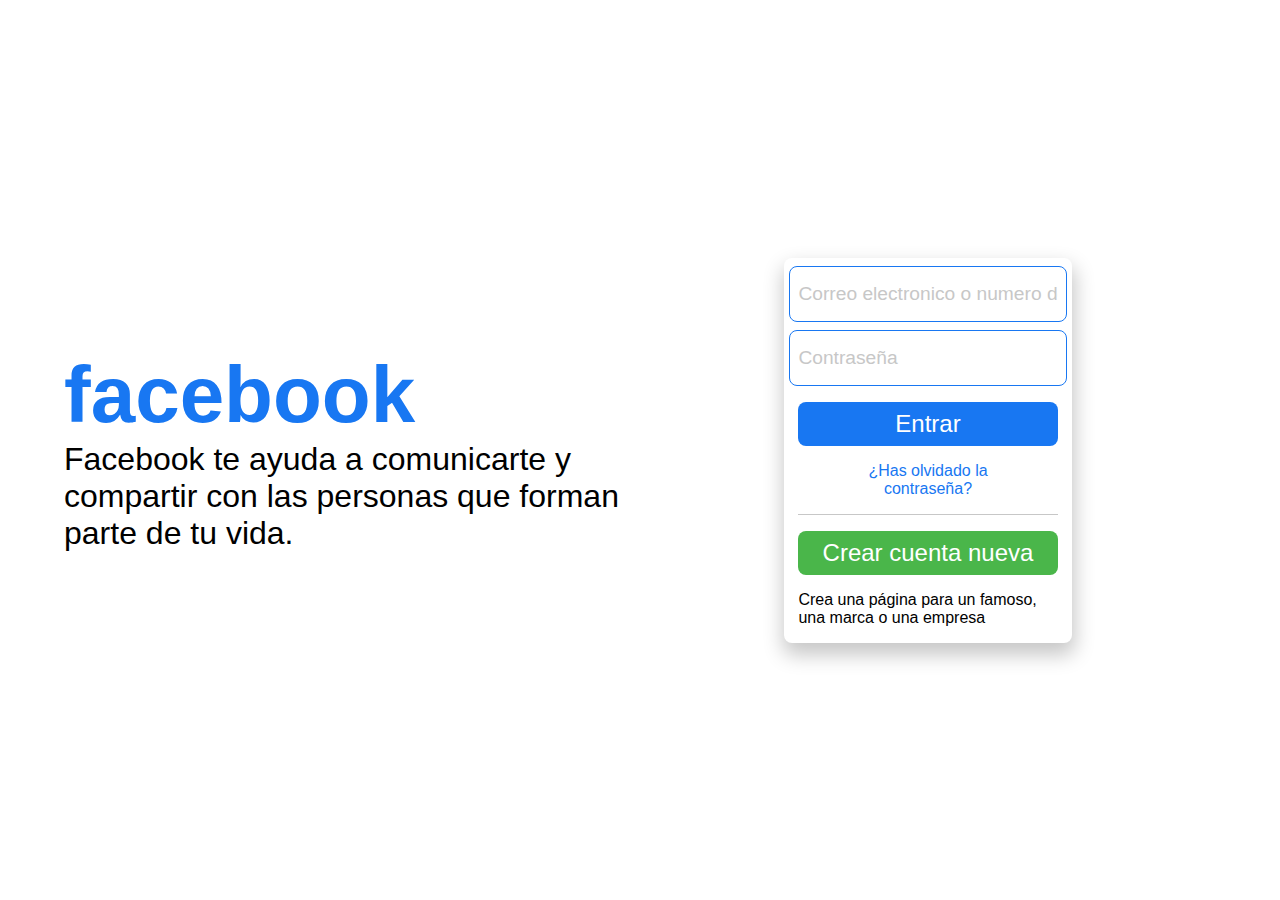
<file: index.html>
<!DOCTYPE html>
<html lang="en">
<head>
    <meta charset="UTF-8">
    <meta http-equiv="X-UA-Compatible" content="IE=edge">
    <meta name="viewport" content="width=device-width, initial-scale=1.0">
    <title>Guzman | FaceDeveloper</title>
    <link rel="stylesheet" href="https://use.fontawesome.com/releases/v5.8.1/css/all.css" integrity="sha384-50oBUHEmvpQ+1lW4y57PTFmhCaXp0ML5d60M1M7uH2+nqUivzIebhndOJK28anvf" crossorigin="anonymous">
    <link rel="stylesheet" href="login.css">
</head>
<body>
    <!-- ICONS -->
    <!-- <i class="fas fa-search"></i> -->
    <!-- <i class="fab fa-facebook-messenger"></i> -->
    <!-- <i class="fas fa-home"></i> -->
    <!-- <i class="fas fa-user-friends"></i> -->
    <!-- <i class="far fa-play-circle"></i> -->
    <!-- <i class="far fa-bell"></i> -->
    <!-- <i class="fas fa-bars"></i> -->
    <!-- <i class="fas fa-video"></i> -->
    <!-- <i class="far fa-images"></i> -->
    <!-- <i class="fas fa-map-marker-alt"></i> -->
    <!-- <i class="far fa-thumbs-up"></i> -->
    <!-- <i class="far fa-comment-alt"></i> -->
    <!-- <i class="fas fa-share"></i> -->
    <main class="main-login">
        <section class="section-login">
            <div class="login-container">
                <div class="img-login"><img src="img/Icon-Facebook.jpg" alt=""></div>
                <div class="login-contact">
                    <input placeholder="Teléfono o correo electronico" type="text">
                    <input placeholder="Contraseña" type="password">
                    <a href="cuerpo/cuerpo.html"><button>Iniciar Sesión</button></a>
                    <a href="#">¿Olvidaste tu <br> contraseña?</a>
                </div>
                <div class="creation-acount">
                    <div class="divicion">
                        <p>--------------- o --------------</p>
                    </div>
                    <div class="crear-button-box">
                        <a href="cuerpo/cuerpo.html"><button>Crear cuenta de Facebook</button></a>
                    </div>
                </div>
            </div>
        </section>
        <section class="section-desktop">
            <div class="login-desktop-container">
                <div class="title-container">
                    <p class="title">facebook</p>
                    <p class="description">Facebook te ayuda a comunicarte y compartir con las personas que forman parte de tu vida.</p>
                </div>
                <div class="init-sesion">
                    <input placeholder="Correo electronico o numero de telefono" type="text" class="input-dekstop">
                    <input placeholder="Contraseña" type="password" class="input-dekstop">
                    <a href="cuerpo/cuerpo.html"><button class="button-desktop-entrar">Entrar</button></a>
                    <div class="contra-box">
                        <a class="contra" href="#"><p>¿Has olvidado la contraseña?</p></a>
                    </div>
                    <div class="divicion"></div>
                    <a href="cuerpo/cuerpo.html"><button class="button-desktop-acount">Crear cuenta nueva</button></a>
                    <div class="sub">
                        <p><a class="sub-link" href="">Crea una página</a>  para un famoso, una marca o una empresa</p>
                    </div>
                </div>
            </div>
        </section>
    </main>
</body>
</html>
</file>
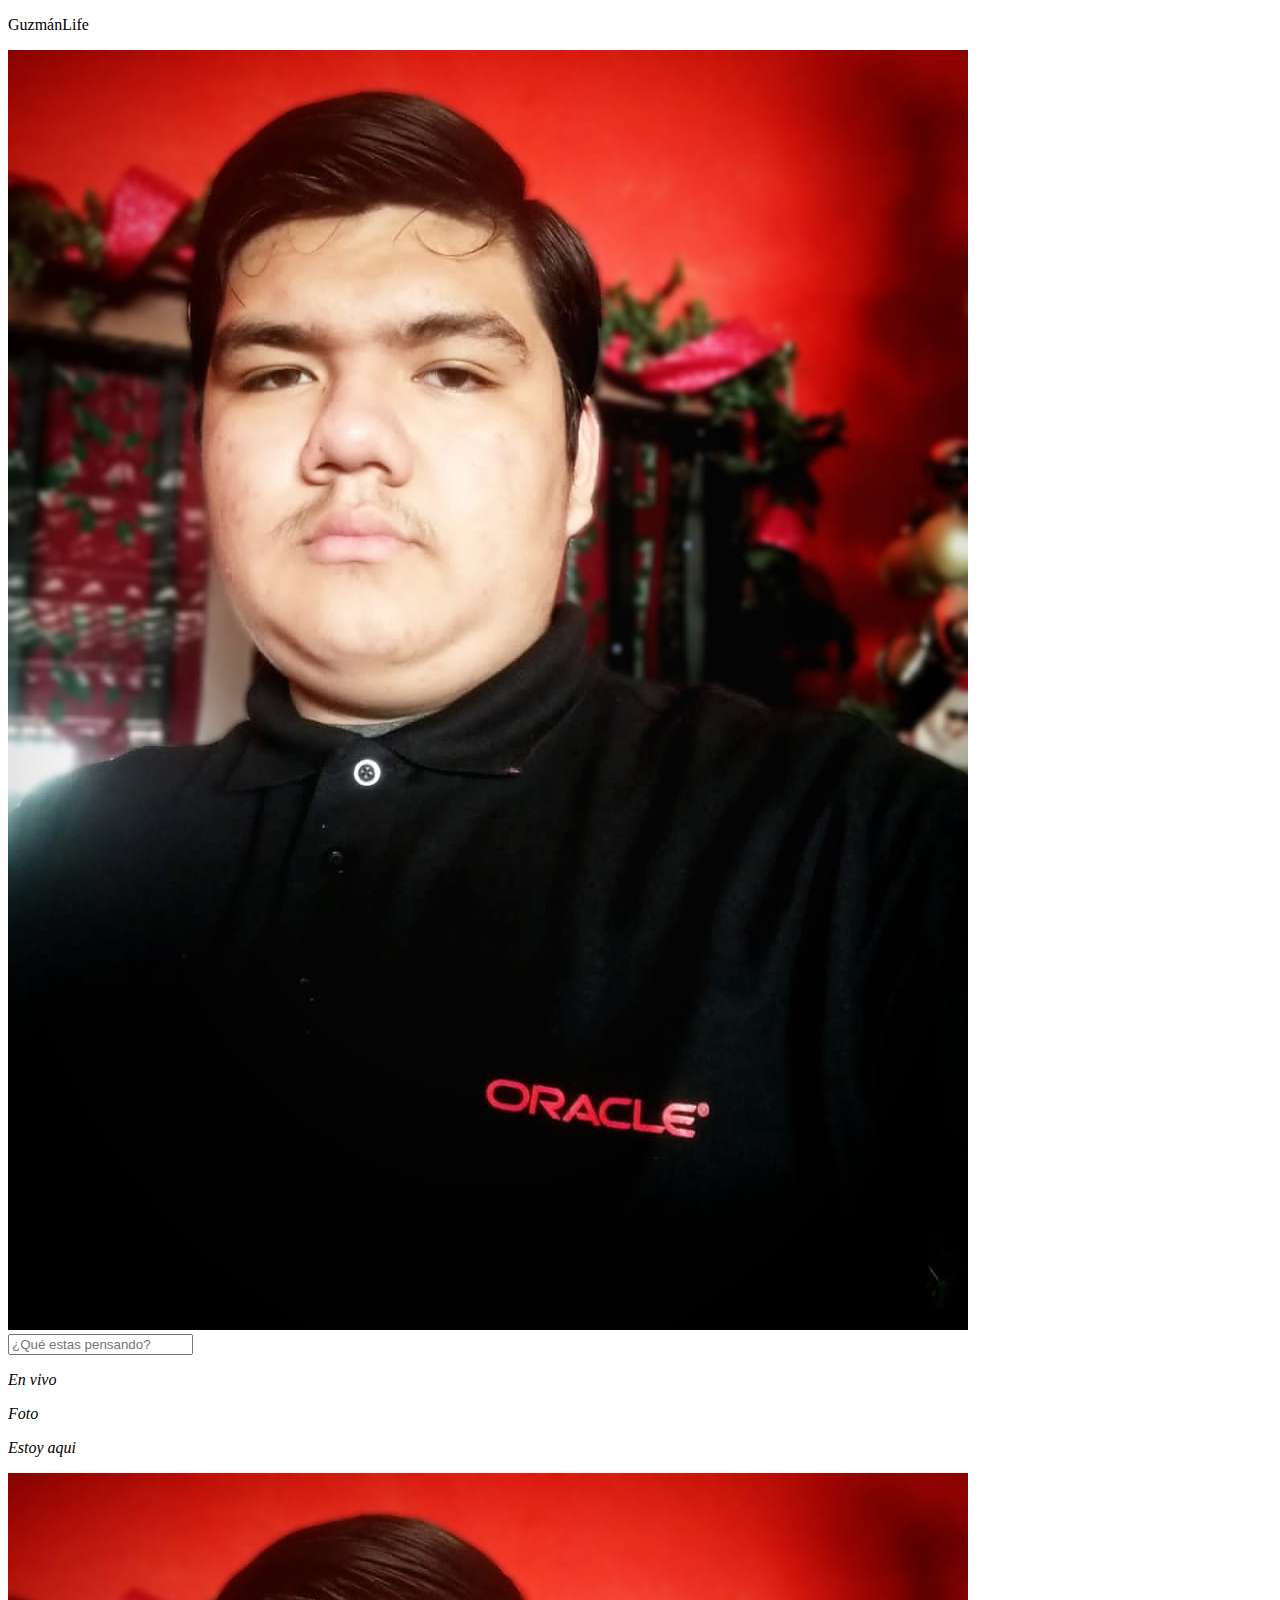
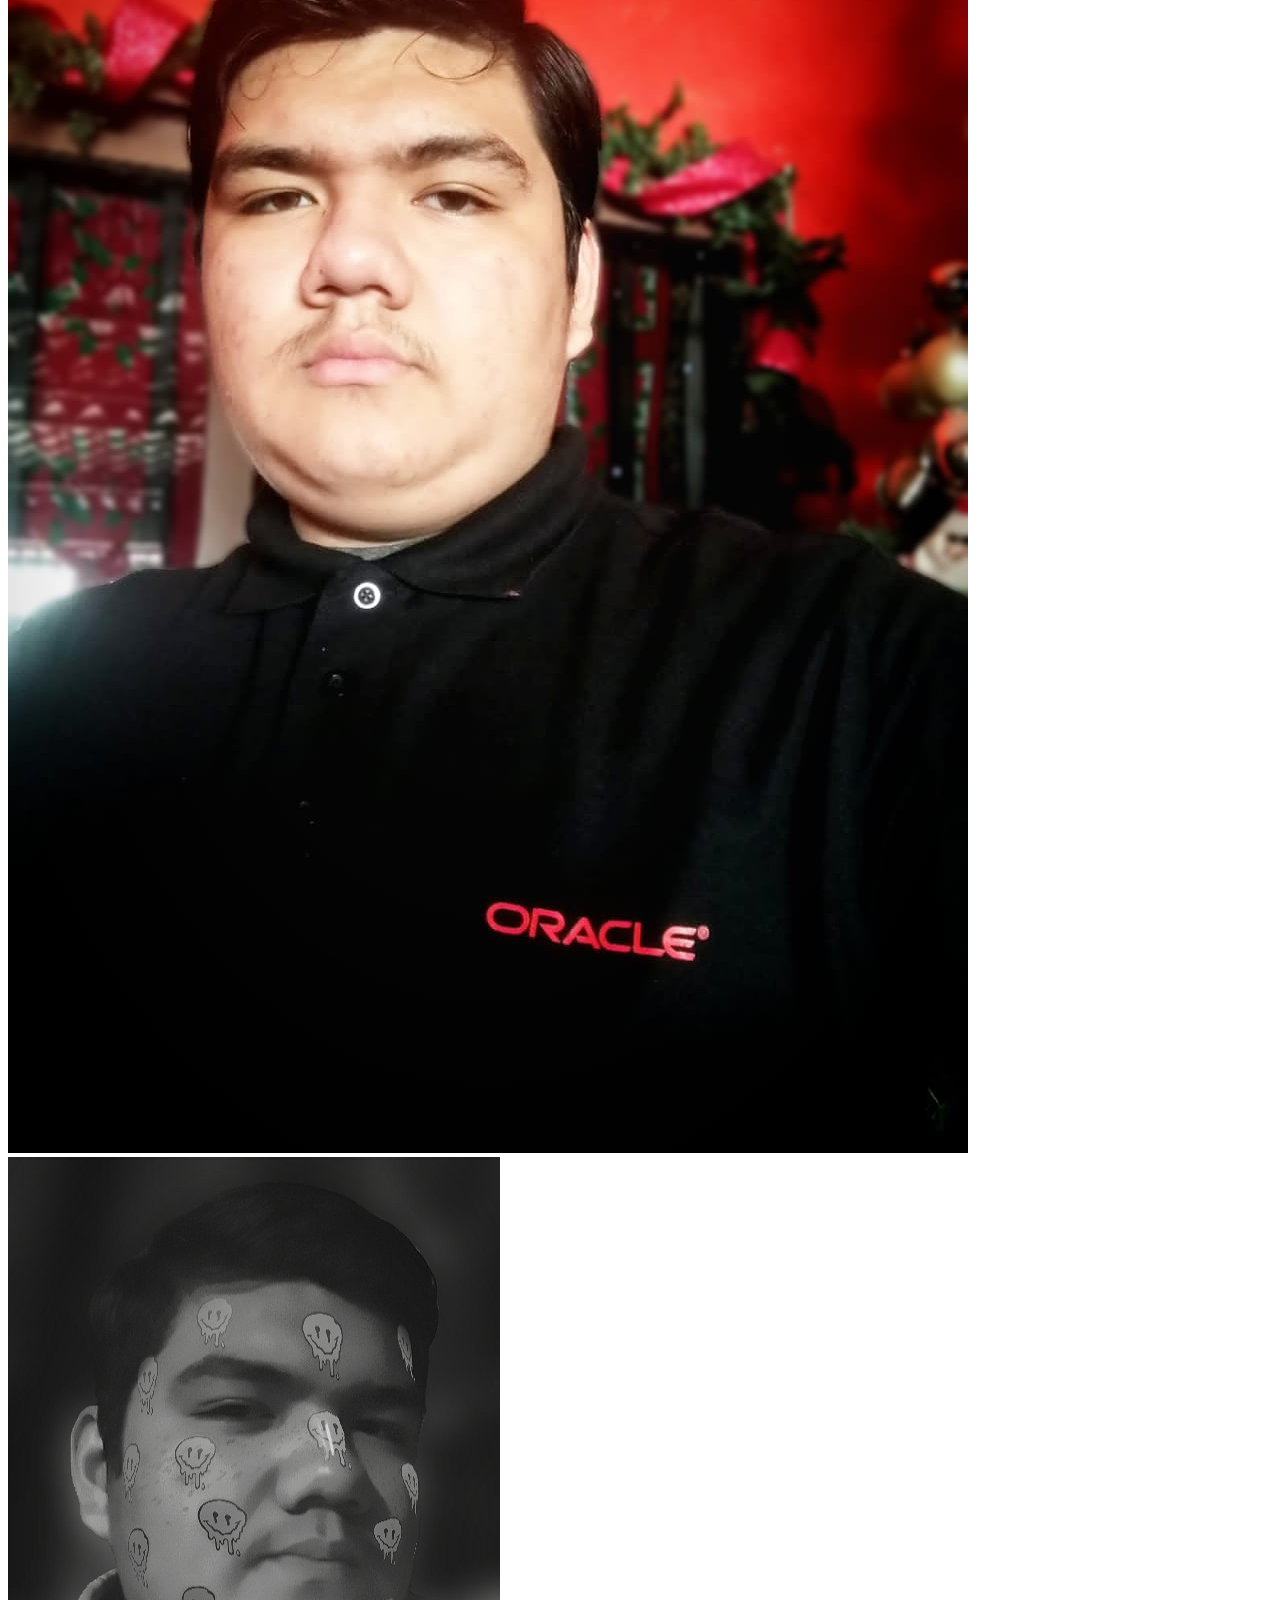
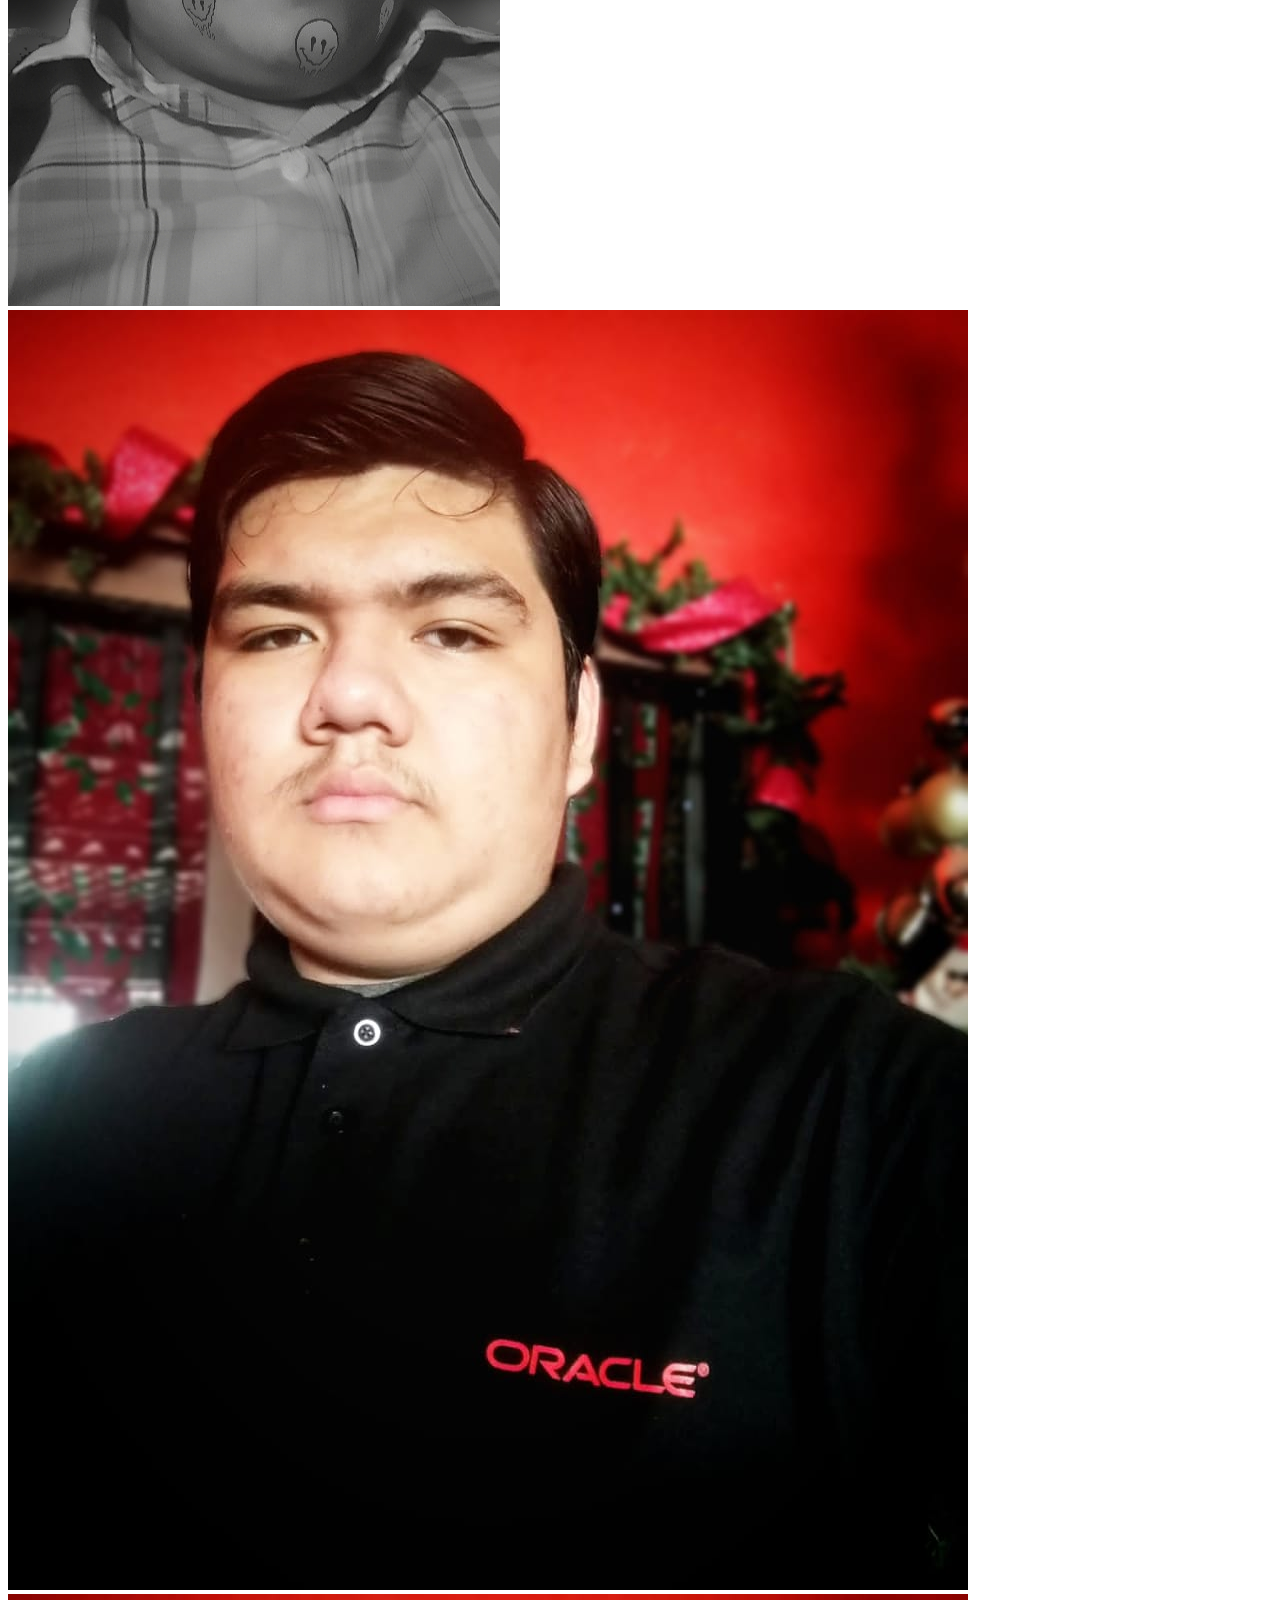
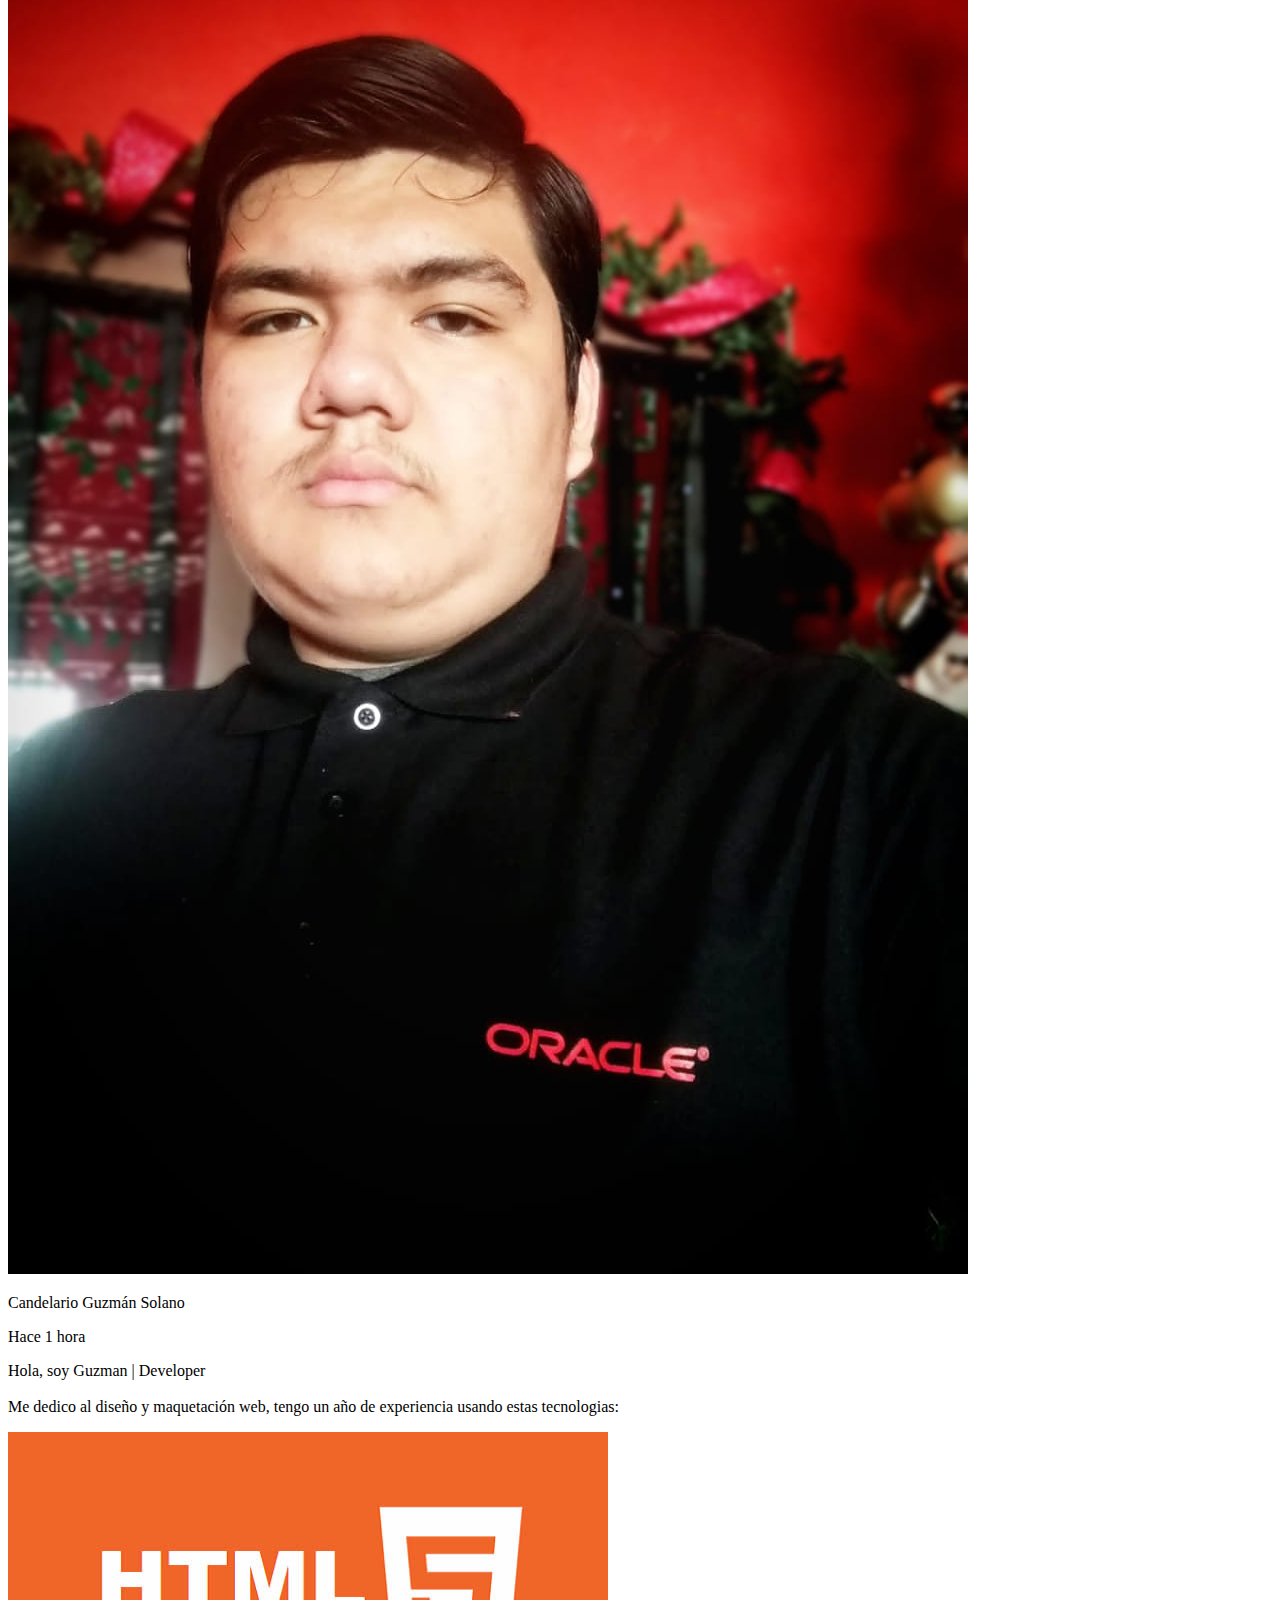
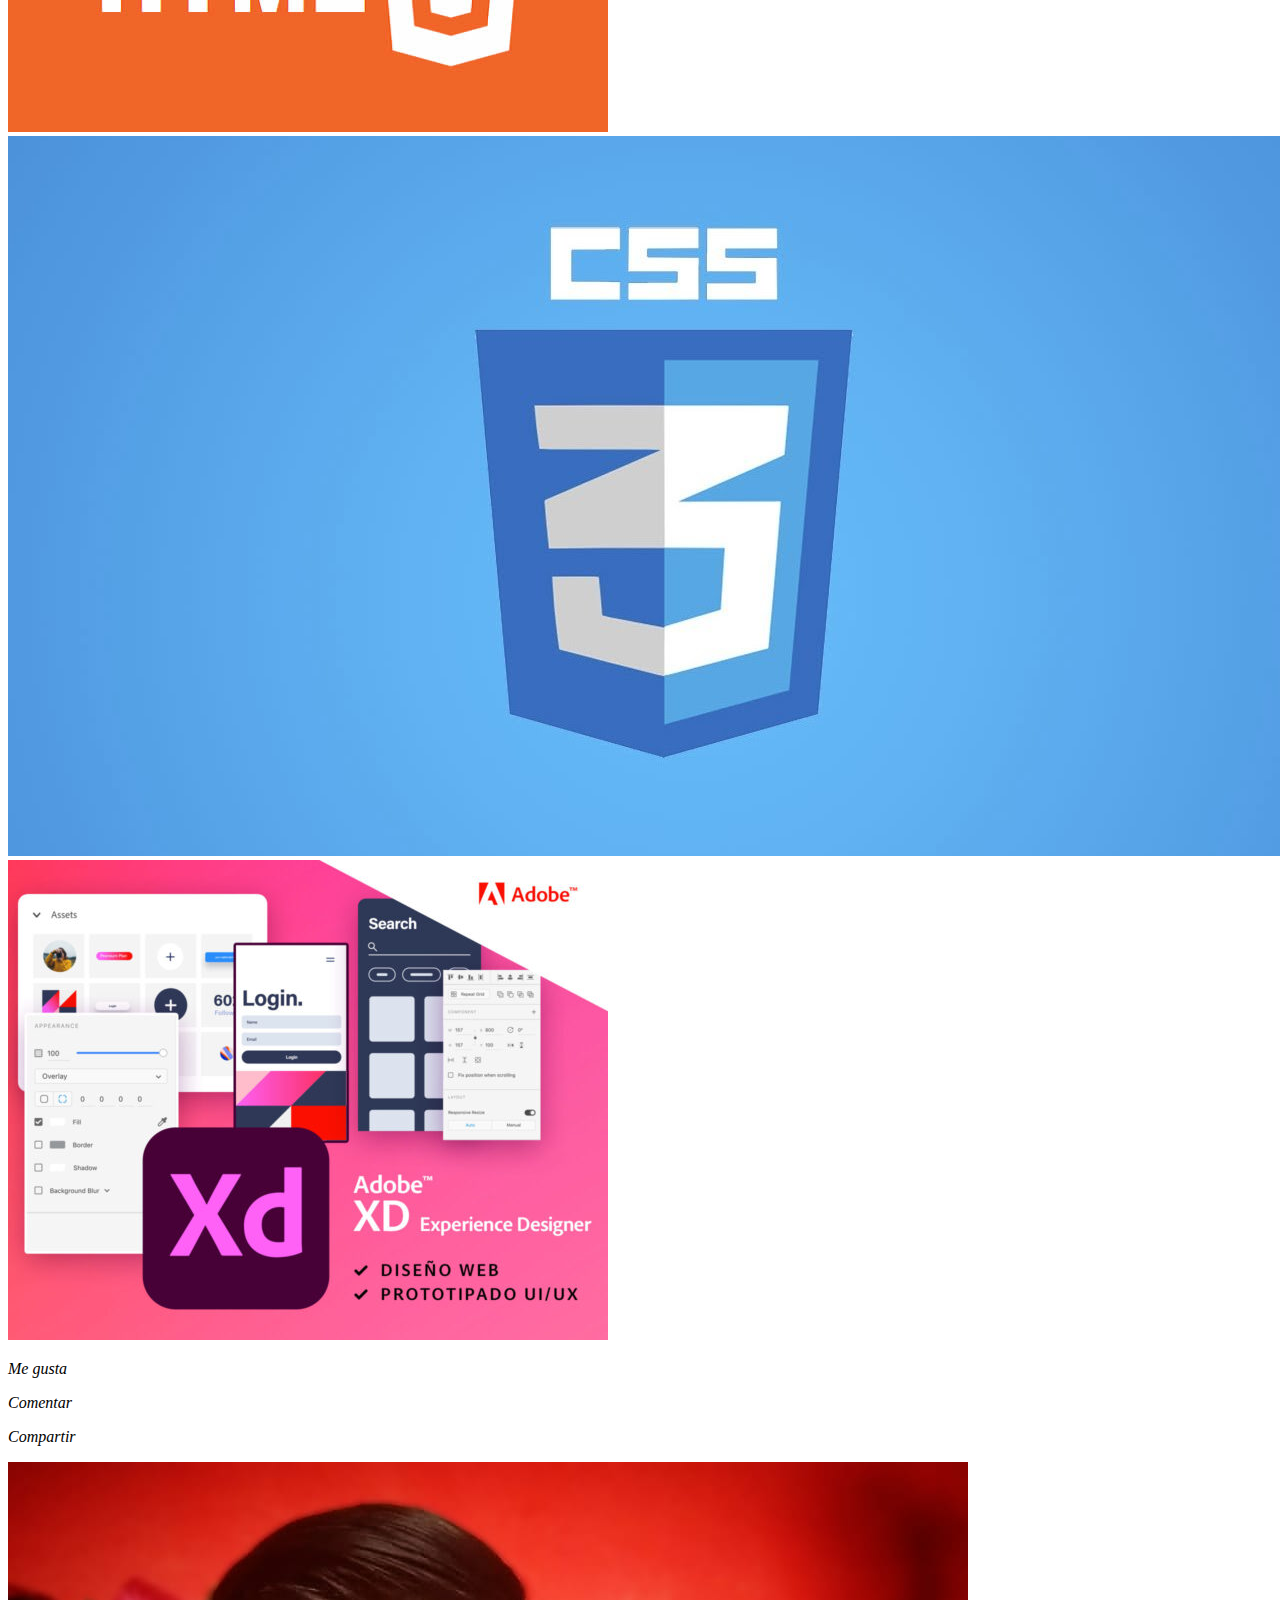
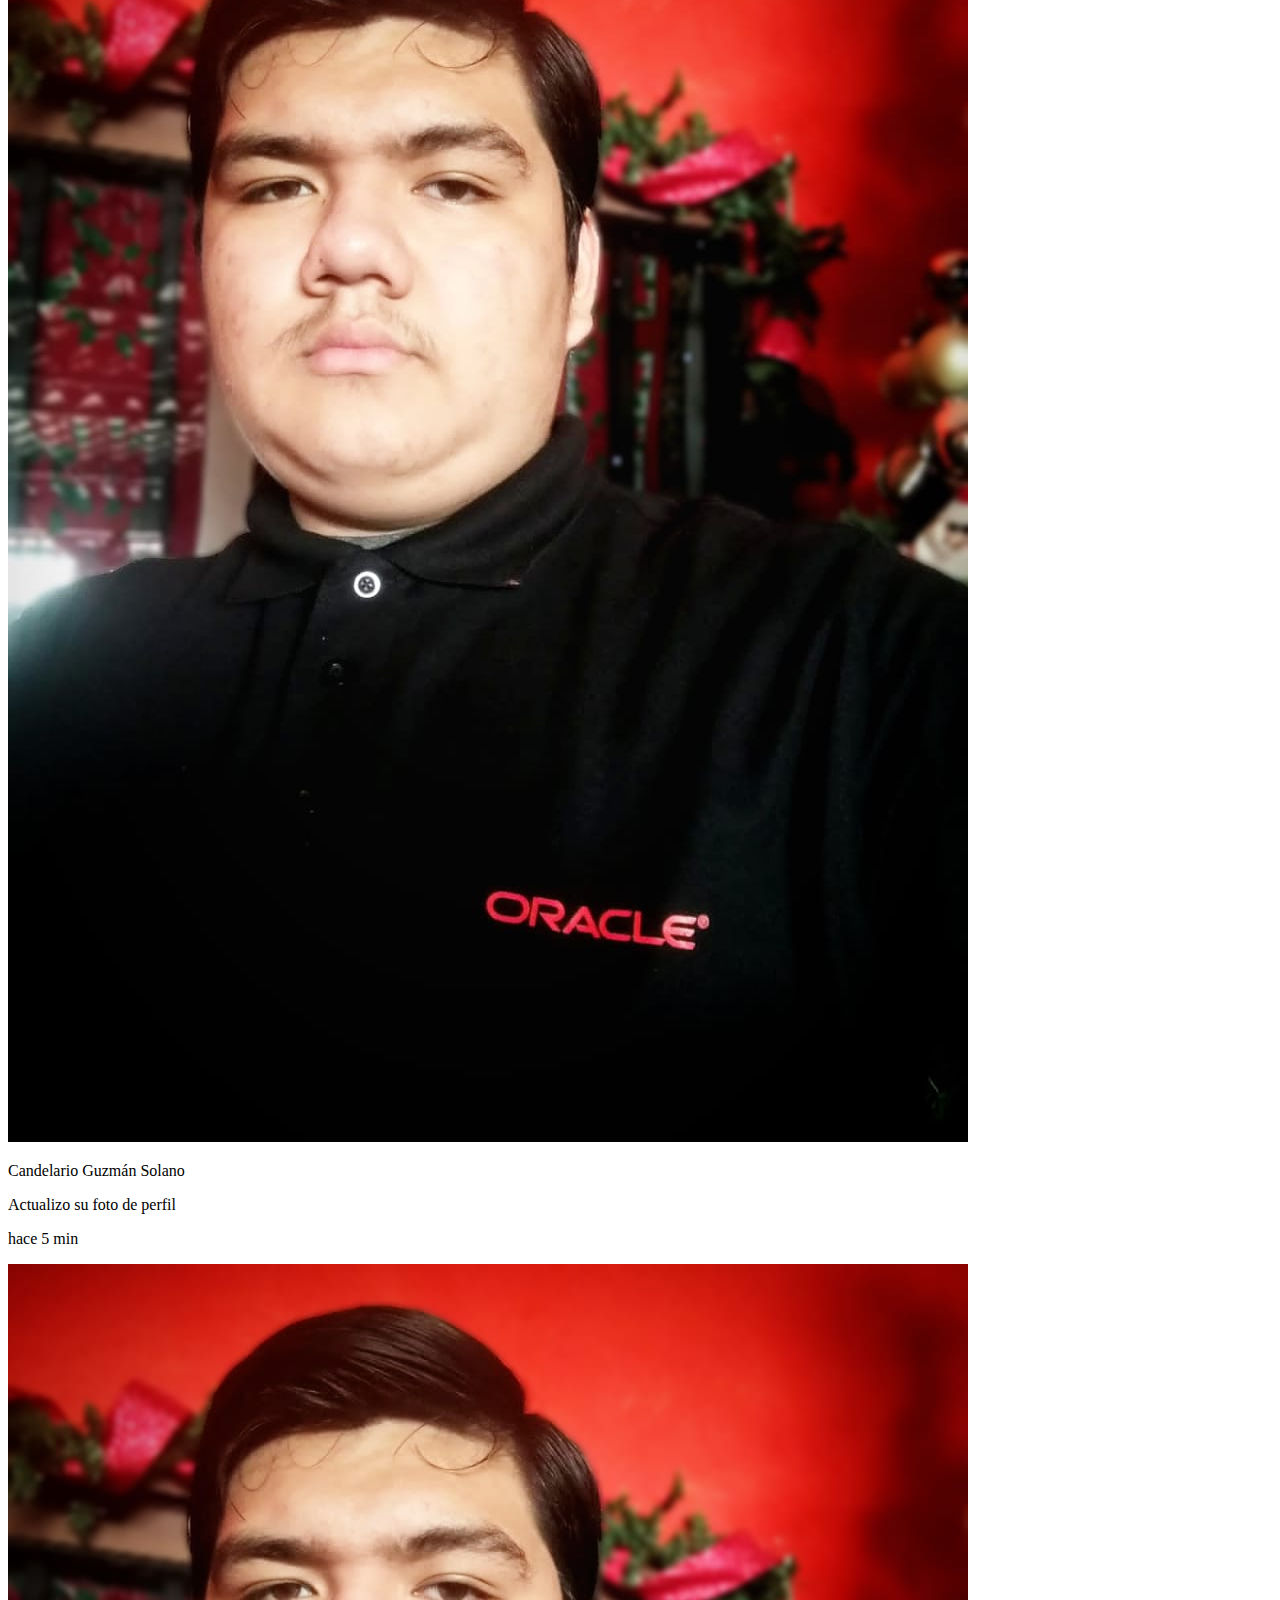
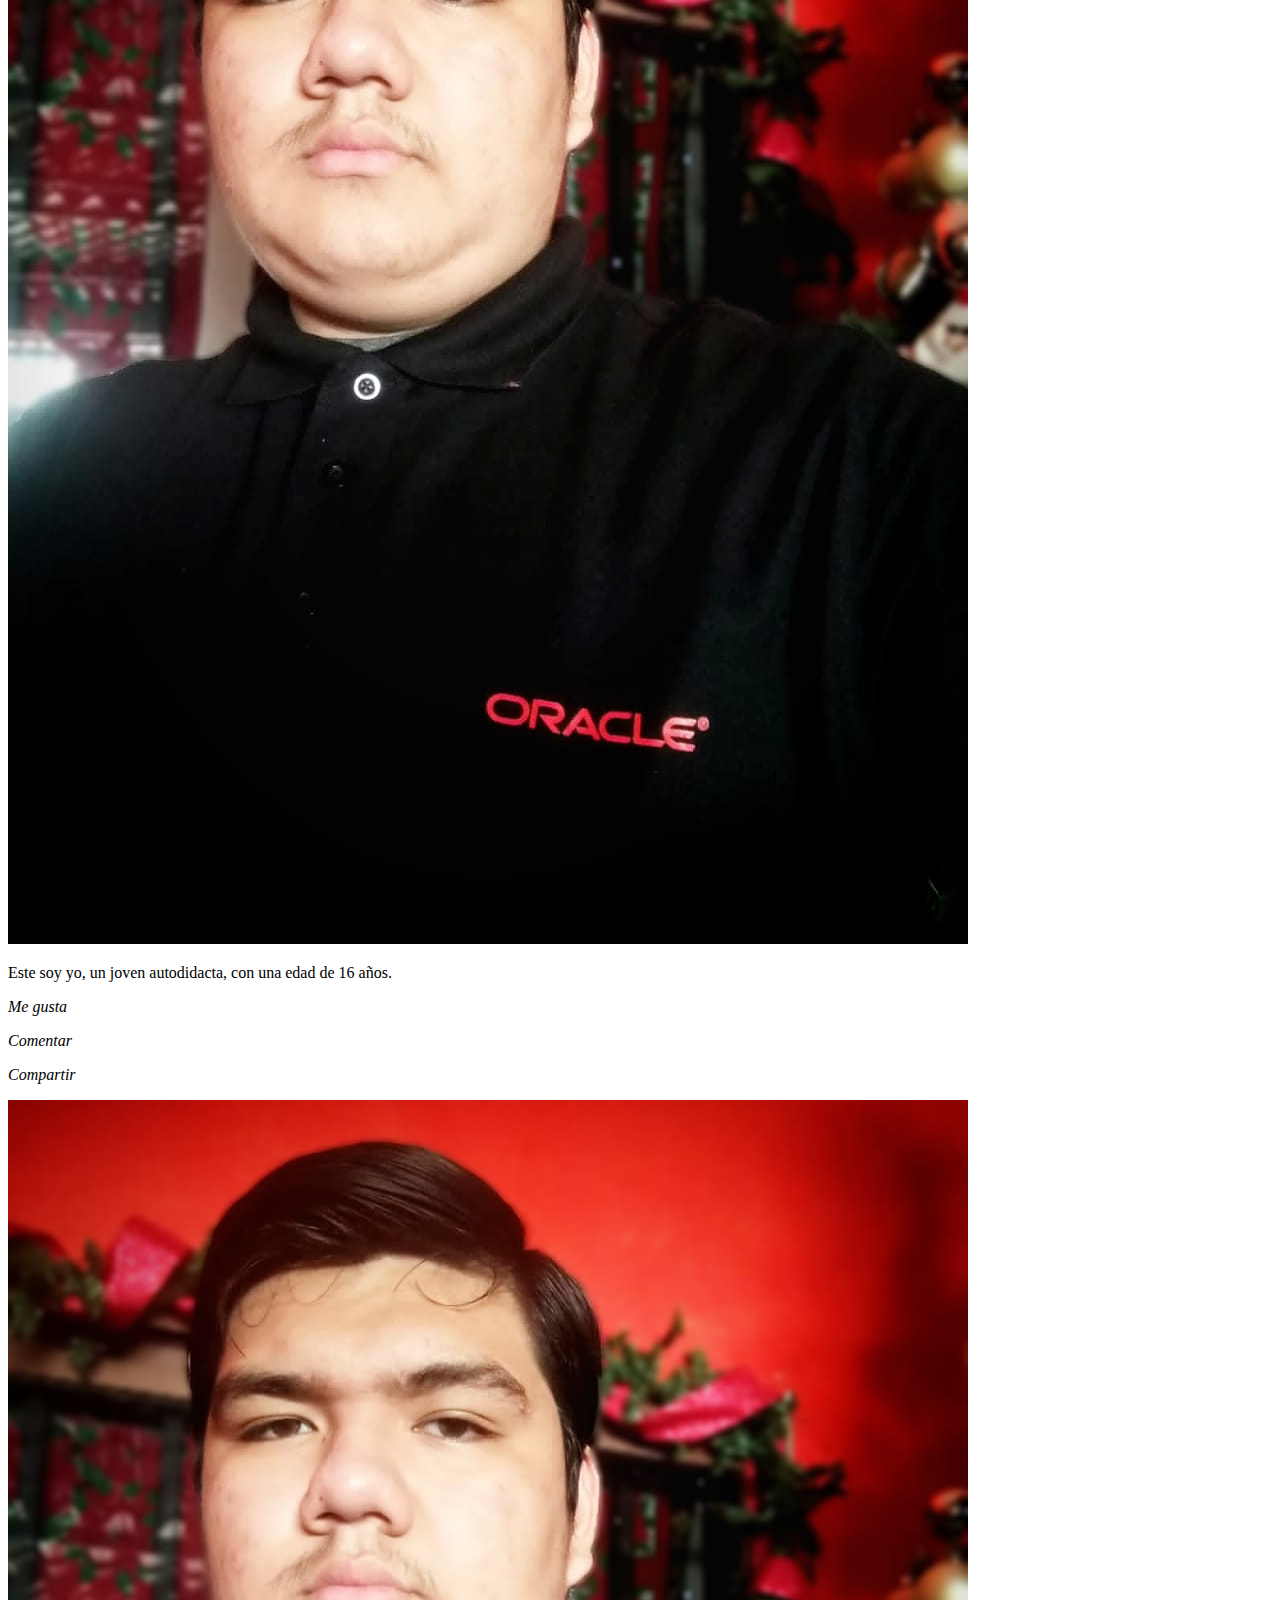
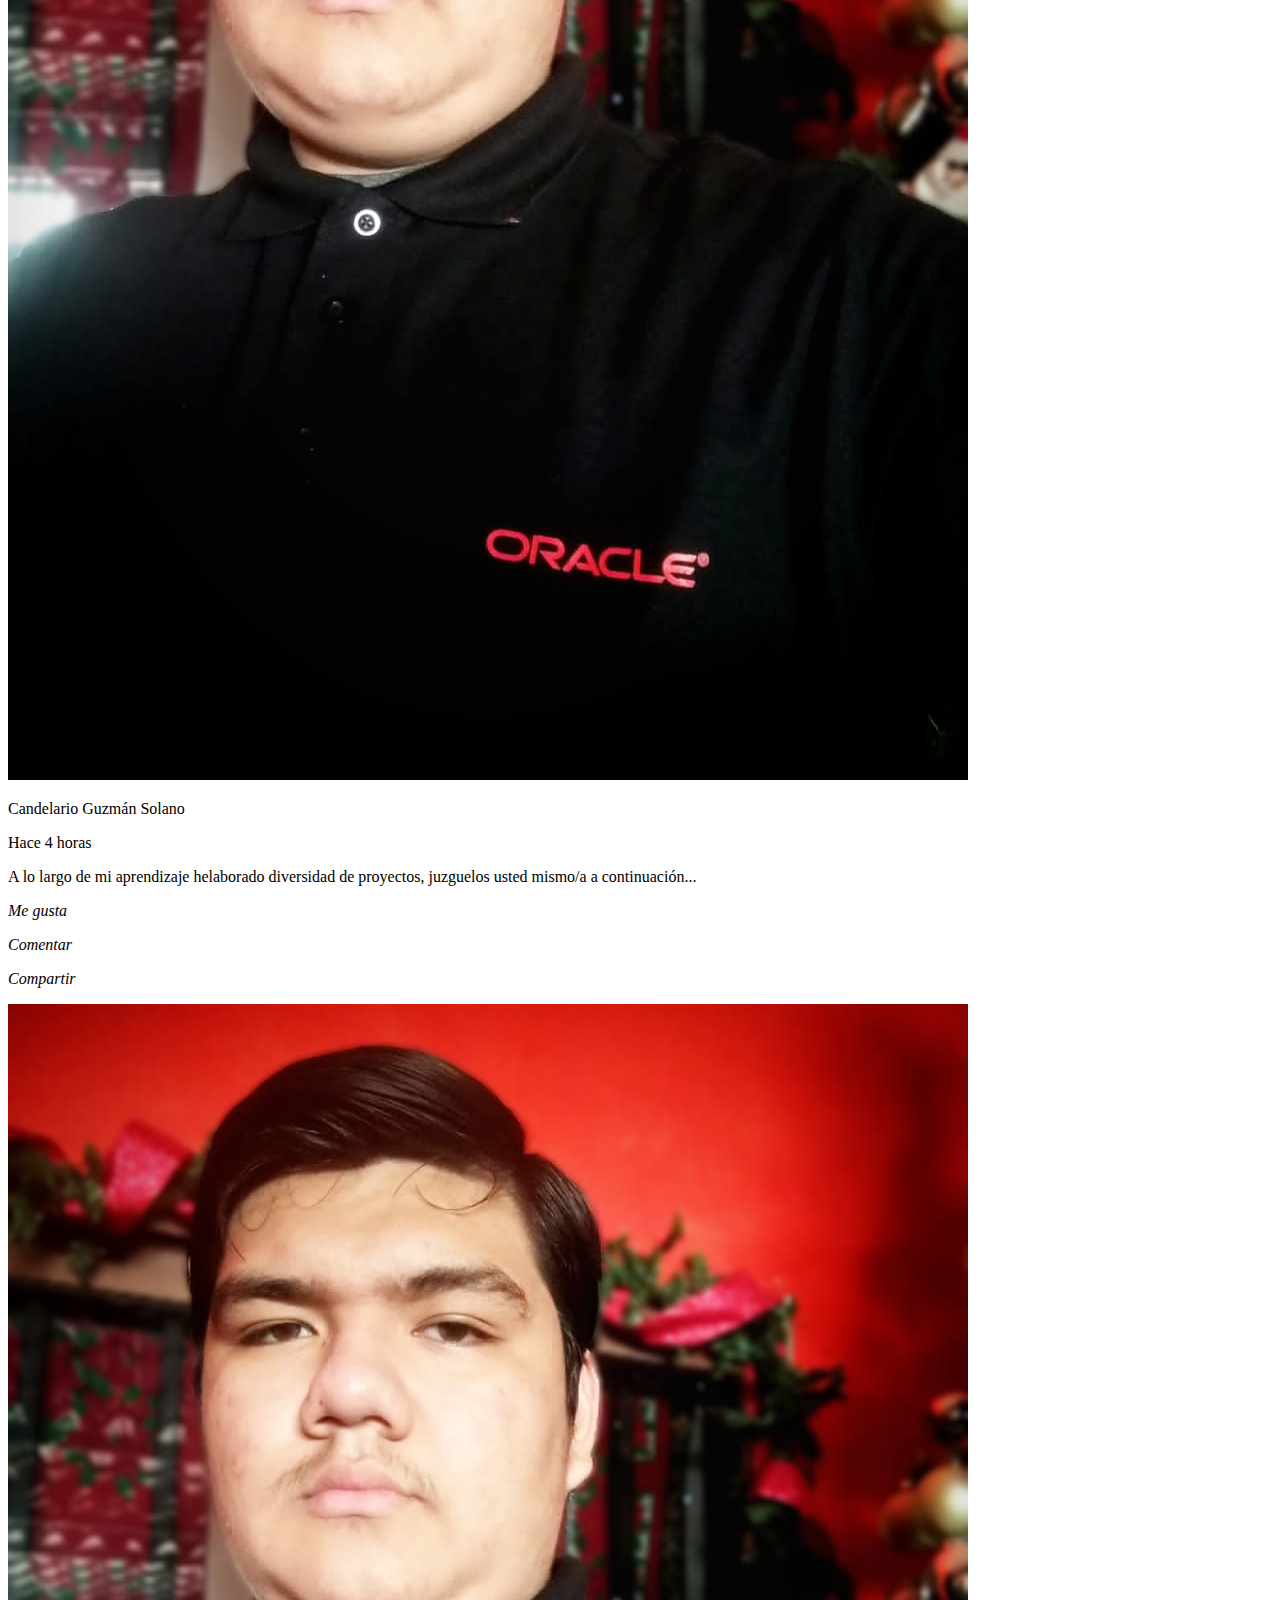
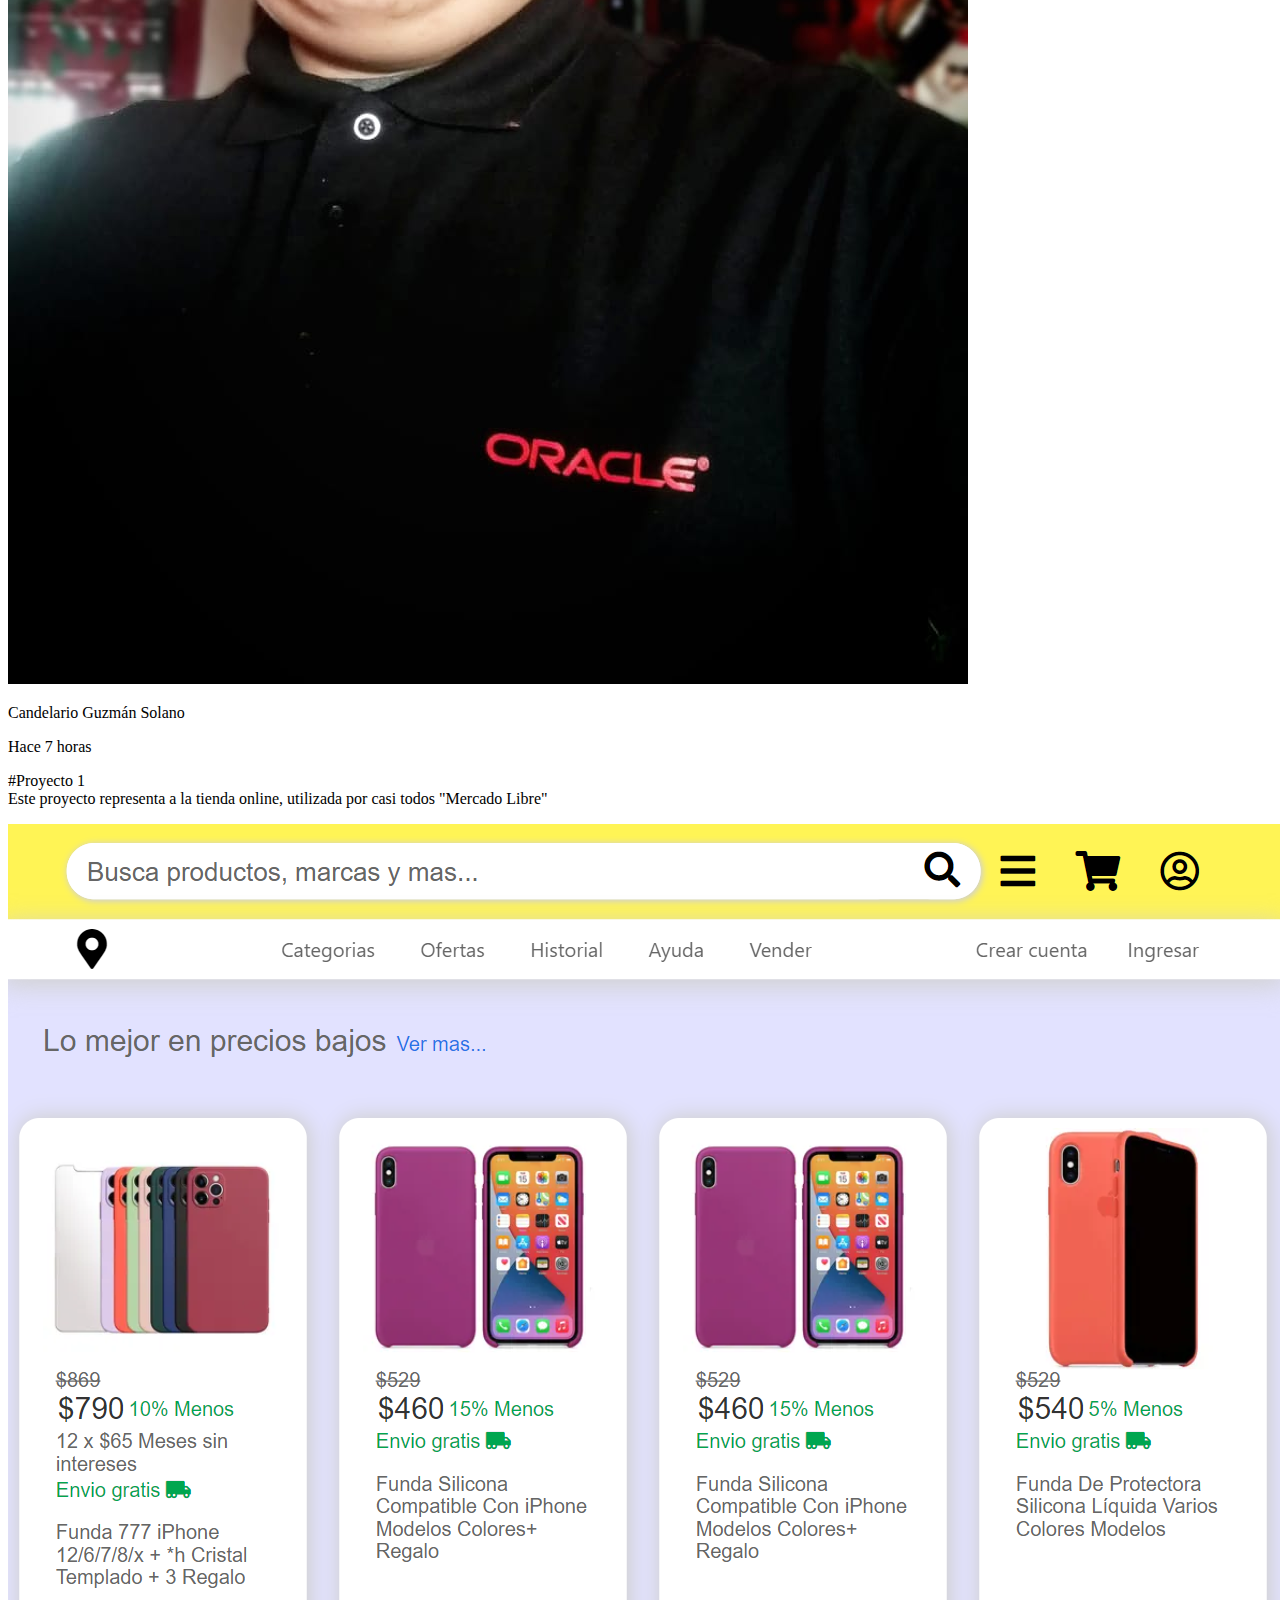
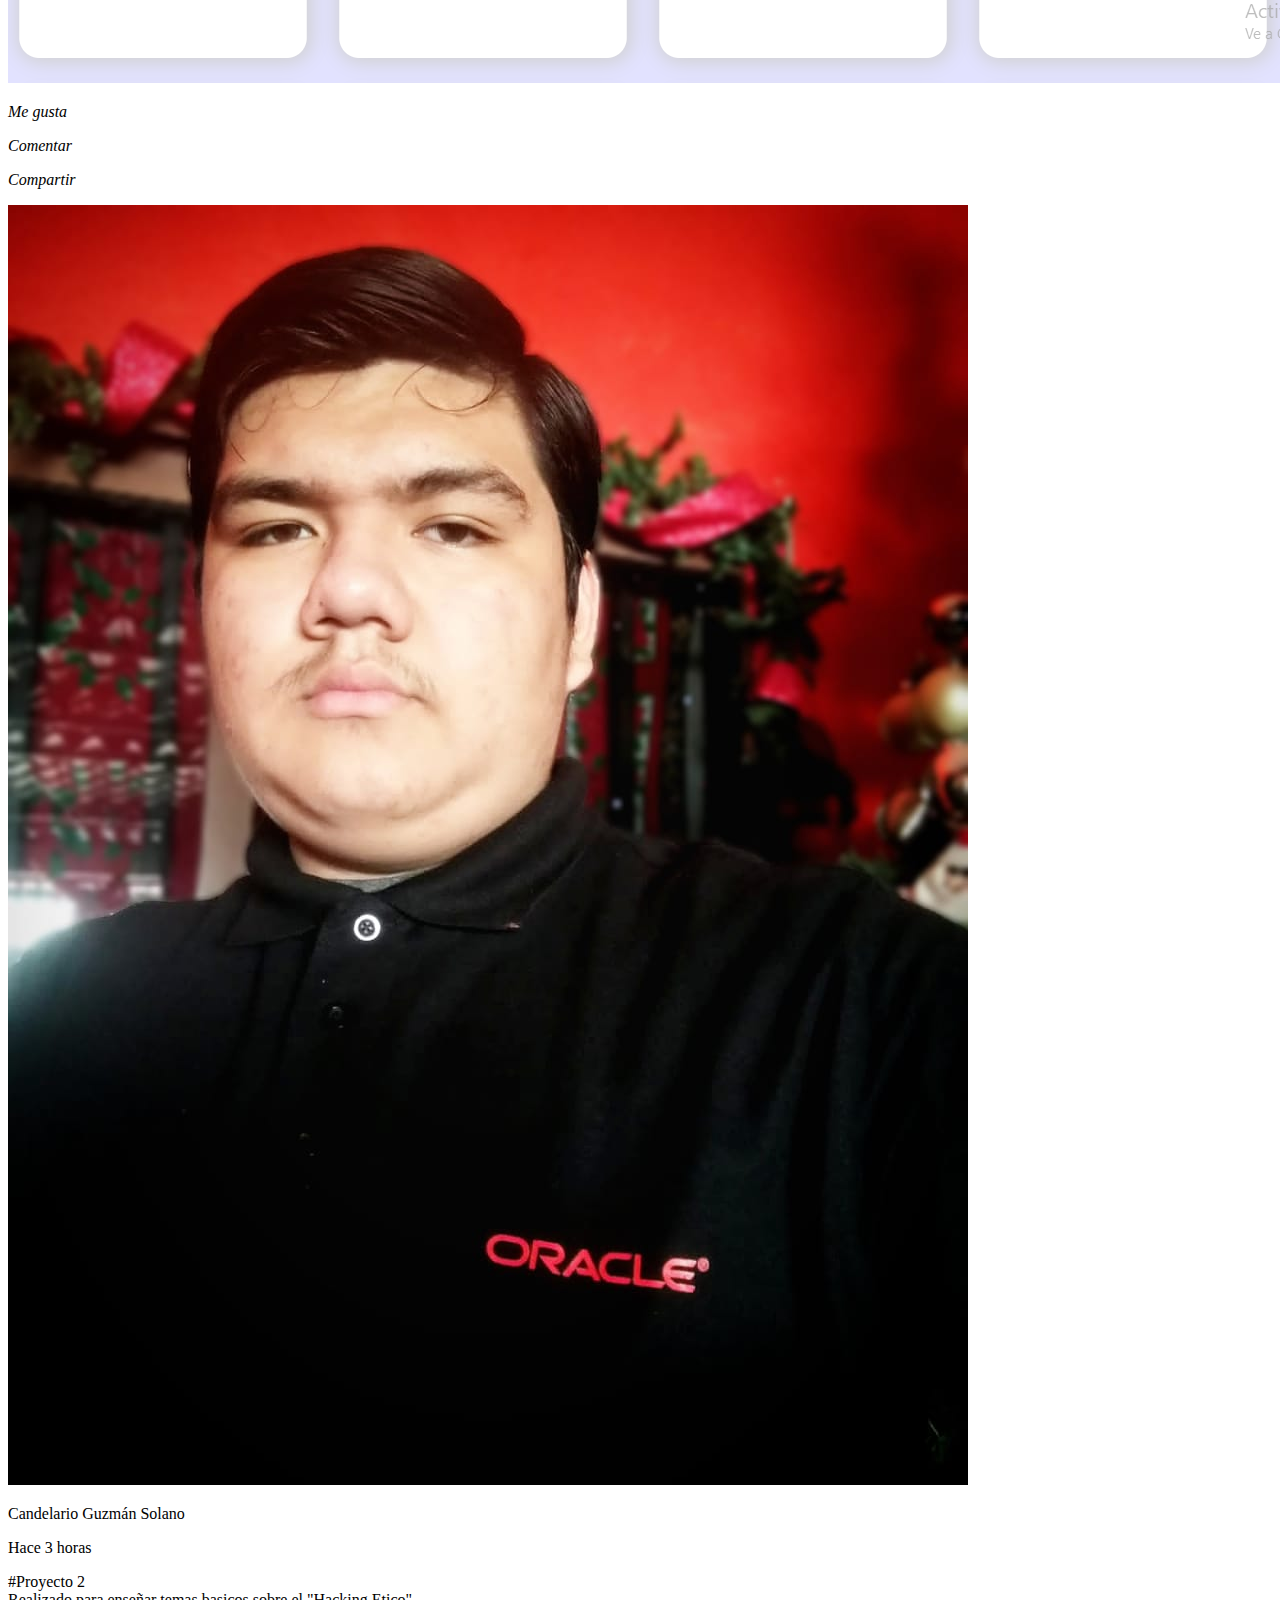
<file: cuerpo/cuerpo.html>
<!DOCTYPE html>
<html lang="es">
<head>
    <meta charset="UTF-8">
    <meta http-equiv="X-UA-Compatible" content="IE=edge">
    <meta name="viewport" content="width=device-width, initial-scale=1.0">
    <title>Guzman | FacebookDeveloper</title>
    <link rel="stylesheet" href="https://use.fontawesome.com/releases/v5.8.1/css/all.css" integrity="sha384-50oBUHEmvpQ+1lW4y57PTFmhCaXp0ML5d60M1M7uH2+nqUivzIebhndOJK28anvf" crossorigin="anonymous">
    <link rel="stylesheet" href="cuerpo.css">
</head>
<body>
        <!-- ICONS -->
    <!-- <i class="fas fa-search"></i> -->
    <!-- <i class="fab fa-facebook-messenger"></i> -->
    <!-- <i class="fas fa-home"></i> -->
    <!-- <i class="fas fa-user-friends"></i> -->
    <!-- <i class="far fa-play-circle"></i> -->
    <!-- <i class="far fa-bell"></i> -->
    <!-- <i class="fas fa-bars"></i> -->
    <!-- <i class="fas fa-video"></i> -->
    <!-- <i class="far fa-images"></i> -->
    <!-- <i class="fas fa-map-marker-alt"></i> -->
    <!-- <i class="far fa-thumbs-up"></i> -->
    <!-- <i class="far fa-comment-alt"></i> -->
    <!-- <i class="fas fa-share"></i> -->
    <header class="header-responsive">
        <div class="items-header-responsive">
            <p class="title-responsive">GuzmánLife</p>
            <div class="icons-header-responsive">
                <a href=""><i class="fas fa-search"></i></a>
                <a href=""><i class="fab fa-facebook-messenger"></i></a>
            </div>
        </div>
        <nav class="nav-responsive">
            <div class="items-nav-responsive">
                <a href="#"><i class="fas fa-home"></i></a>
                <a href="#user"><i class="fas fa-user-friends"></i></a>
                <a href="#proyect"><i class="far fa-play-circle"></i></a>
                <a href="#contact"><i class="far fa-bell"></i></a>
                <a href=""><i class="fas fa-bars"></i></a>
            </div>
        </nav>
    </header>
    <main class="main-responsive">
        <section class="section-responsive-cuerpo">
            <div class="crear-publi-responsive">
                <div class="crear-publi-box">
                    <img src="img/WhatsApp Image 2022-01-03 at 3.19.07 PM.jpeg" alt="">
                    <div class="publi-responsive"><input placeholder="¿Qué estas pensando?" type="text"></div>
                </div>
            </div>
            <div class="compartir-responsive">
                <div class="compartir-box">
                    <i class="fas fa-video"><p>En vivo</p></i>
                    <i class="far fa-images"><p>Foto</p></i>
                    <i class="fas fa-map-marker-alt"><p>Estoy aqui</p></i>
                </div>
            </div>
            <div class="historias-box-responsive">
                <div class="historias-responsive">
                    <img src="img/WhatsApp Image 2022-01-03 at 3.19.07 PM.jpeg" alt="">
                    <img src="img/WhatsApp Image 2022-01-02 at 10.43.53 PM.jpeg" alt="">
                    <img src="img/WhatsApp Image 2022-01-03 at 3.19.07 PM.jpeg" alt="">
                </div>
            </div>
        </section>
        <section class="publicaciones-responsive">
            <div class="publi-1-responsive-box">
                <div class="publi-responsive1">
                    <div class="name-user-responsive-box">
                        <img src="img/WhatsApp Image 2022-01-03 at 3.19.07 PM.jpeg" alt="">
                        <div class="name-time-responsive-box">
                            <p class="name-responsive">Candelario Guzmán Solano</p>
                            <p class="time-responsive">Hace 1 hora</p>
                        </div>
                    </div>
                    <div class="info-publi-responsive-box">
                        <p>
                            Hola, soy Guzman | Developer <br><br>
                            Me dedico al diseño y maquetación web,
                            tengo un año de experiencia usando estas
                            tecnologias:
                        </p>
                    </div>
                    <div class="images-section-responsive-box">
                        <img class="html" src="img/html5.jpg" alt="">
                        <img class="css" src="img/css.jpg" alt="">
                        <img class="adobe" src="img/AdobeXD.jpg" alt="">
                    </div>
                    <div class="section-interaction-responsive-box">
                        <i class="far fa-thumbs-up"><p>Me gusta</p></i>
                        <i class="far fa-comment-alt"><p>Comentar</p></i>
                        <i class="fas fa-share"><p>Compartir</p></i>
                    </div>
                </div>
            </div>
        </section>
        <section id="user" class="publicaciones-responsive">
            <div class="publi-2-responsive-box">
                <div class="publi-responsive2">
                    <div class="name-user-responsive-box">
                        <img src="img/WhatsApp Image 2022-01-03 at 3.19.07 PM.jpeg" alt="">
                        <div class="name-time-responsive-box">
                            <p class="name-responsive">Candelario Guzmán Solano</p>
                            <p class="action-responsive">Actualizo su foto de perfil</p>
                            <p class="time-responsive-recent">hace 5 min</p>
                        </div>
                    </div>
                    <div class="info-publi-responsive-box">
                        <img src="img/WhatsApp Image 2022-01-03 at 3.19.07 PM.jpeg" alt="">
                    </div>
                    <div class="description-image-responsive">
                        <p>Este soy yo, un joven autodidacta, con una edad
                            de 16 años.
                        </p>
                    </div>
                    <div class="images-section-responsive-box">
                    </div>
                    <div class="section-interaction-responsive-box">
                        <i class="far fa-thumbs-up"><p>Me gusta</p></i>
                        <i class="far fa-comment-alt"><p>Comentar</p></i>
                        <i class="fas fa-share"><p>Compartir</p></i>
                    </div>
                </div>
            </div>
        </section>
        <section id="proyect" class="publicaciones-responsive">
            <div class="publi-3-responsive-box">
                <div class="publi-responsive3">
                    <div class="name-user-responsive-box">
                        <img src="img/WhatsApp Image 2022-01-03 at 3.19.07 PM.jpeg" alt="">
                        <div class="name-time-responsive-box">
                            <p class="name-responsive">Candelario Guzmán Solano</p>
                            <p class="time-responsive">Hace 4 horas</p>
                        </div>
                    </div>
                    <div class="info-publi-responsive-box">
                        <p>
                            A lo largo de mi aprendizaje helaborado
                            diversidad de proyectos, juzguelos usted
                            mismo/a a continuación...
                        </p>
                    </div>
                    <div class="images-section-responsive-box">
                    </div>
                    <div class="section-interaction-responsive-box">
                        <i class="far fa-thumbs-up"><p>Me gusta</p></i>
                        <i class="far fa-comment-alt"><p>Comentar</p></i>
                        <i class="fas fa-share"><p>Compartir</p></i>
                    </div>
                </div>
            </div>
        </section>
        <section class="publicaciones-responsive">
            <div class="publi-3-responsive-box">
                <div class="publi-responsive3">
                    <div class="name-user-responsive-box">
                        <img src="img/WhatsApp Image 2022-01-03 at 3.19.07 PM.jpeg" alt="">
                        <div class="name-time-responsive-box">
                            <p class="name-responsive">Candelario Guzmán Solano</p>
                            <p class="time-responsive">Hace 7 horas</p>
                        </div>
                    </div>
                    <div class="info-publi-responsive-box">
                        <p>
                            #Proyecto 1 <br>
                            Este proyecto representa a la tienda online,
                            utilizada por casi todos "Mercado Libre"
                        </p>
                    </div>
                    <div class="images-section-responsive-box">
                        <a target="_Blank" href="https://designerwebguzman.github.io/Mercado-Libre-GuzmanDeveloper/"><img src="Proyectos/Mercado-Libre-Guzman-Developer.png" alt=""></a>
                    </div>
                    <div class="section-interaction-responsive-box">
                        <i class="far fa-thumbs-up"><p>Me gusta</p></i>
                        <i class="far fa-comment-alt"><p>Comentar</p></i>
                        <i class="fas fa-share"><p>Compartir</p></i>
                    </div>
                </div>
            </div>
        </section>
        <section class="publicaciones-responsive">
            <div class="publi-3-responsive-box">
                <div class="publi-responsive3">
                    <div class="name-user-responsive-box">
                        <img src="img/WhatsApp Image 2022-01-03 at 3.19.07 PM.jpeg" alt="">
                        <div class="name-time-responsive-box">
                            <p class="name-responsive">Candelario Guzmán Solano</p>
                            <p class="time-responsive">Hace 3 horas</p>
                        </div>
                    </div>
                    <div class="info-publi-responsive-box">
                        <p>
                            #Proyecto 2 <br>
                            Realizado para enseñar temas basicos sobre el
                            "Hacking Etico"
                        </p>
                    </div>
                    <div class="images-section-responsive-box">
                        <a target="_Blank" href="https://designerwebguzman.github.io/Aprende-Hacking-Etico-Guzman/"><img src="Proyectos/Hack-Guzman.png" alt=""></a>
                    </div>
                    <div class="section-interaction-responsive-box">
                        <i class="far fa-thumbs-up"><p>Me gusta</p></i>
                        <i class="far fa-comment-alt"><p>Comentar</p></i>
                        <i class="fas fa-share"><p>Compartir</p></i>
                    </div>
                </div>
            </div>
        </section>
        <section id="contact" class="publicaciones-responsive">
            <div class="publi-3-responsive-box">
                <div class="publi-responsive3">
                    <div class="name-user-responsive-box">
                        <img src="img/WhatsApp Image 2022-01-03 at 3.19.07 PM.jpeg" alt="">
                        <div class="name-time-responsive-box">
                            <p class="name-responsive">Candelario Guzmán Solano</p>
                            <p class="time-responsive">Hace 1 dia</p>
                        </div>
                    </div>
                    <div class="info-publi-responsive-box">
                        <p>
                            Si desea algun diseño o maquetación ya sea, de una pagina web, cartel informativo, etc,
                            puede contactarme pulsando <a target="_Blank" href="https://wa.me/9341218629"><span>Aquí</span></a>
                            o enviando mensaje a mi correo: <a target="_Blank" href="mailto:guzmandeveloper01@gmail.com">
                                @guzmandeveloper.desing
                            </a>
                        </p>
                    </div>
                    <div class="images-section-responsive-box">
                    </div>
                    <div class="section-interaction-responsive-box">
                        <i class="far fa-thumbs-up"><p>Me gusta</p></i>
                        <i class="far fa-comment-alt"><p>Comentar</p></i>
                        <i class="fas fa-share"><p>Compartir</p></i>
                    </div>
                </div>
            </div>
        </section>
    </main>
</body>
</html>
</file>
<file: login.css>
/* MOBILE */
@media (min-width:0px) and (max-width:500px) {
    /* Reseteo al cuerpo */
    body {
        margin: 0;
        padding: 0;
        box-sizing: border-box;
        background-color: var(--white);
    }
    /* Reseteo al cuerpo */

    /* Estilos generales */
    * {
        text-decoration: none;
        margin: 0;
        padding: 0;
        list-style: none;
        font-family:'Trebuchet MS', 'Lucida Sans Unicode', 'Lucida Grande', 'Lucida Sans', Arial, sans-serif;
        /* outline: 1px red solid; */
    }
    /* Estilos generales */

    /* Variables de Color */
    :root {
        --blue: #1877F2;
        --white: white;
        --grey: rgb(180, 180, 180);
        --grey-icons: rgb(199, 199, 199);
        --black-grey: rgb(42, 42, 42);
        --black: black;
        --red: red;
        --green: rgb(74, 182, 74);
        --pink: rgb(255, 65, 96);
    }
    /* Variables de Color */

    /* COMENZAMOS */
    .section-desktop {
        display: none;
    }

    .description-facebook {
        display: none;
    }
    .main-login {
        width: 100%;
        margin: auto;
        align-items: center;
        display: flex;
    }

    .section-login {
        width: 100%;
        margin: auto;
        align-items: center;
    }

    .login-container {
        width: 90%;
        margin: auto;
    }

    .img-login {
        width: 100%;
        margin: 1rem auto;
    }

    .img-login img {
        width: 100%;
        border-radius: 50%;
        display: flex;
        margin: auto;
    }

    .login-contact {
        width: 100%;
        margin: auto;
    }

    .login-contact input {
        outline: 0;
        background-color: transparent;
        border: 0;
        border-bottom: 1px solid var(--grey-icons);
        margin: 1rem auto;
        width: 100%;
        padding: .2rem 0;
        color: var(--black);
    }

    .login-contact input:active {
        border-bottom: 1px solid var(--blue); 
    }

    .login-contact input::placeholder {
        padding: 1rem 0;
        color: var(--grey);
    }

    .login-contact a {
        margin: auto;
    }

    .login-contact button {
        width: 100%;
        display: block;
        background-color: var(--blue);
        color: var(--white);
        padding: .5rem 0;
        border-radius: .3rem;
        border: 0;
        font-size: 1rem;
    }

    .login-contact a {
        margin: 1rem auto;
        display: block;
        color: var(--blue);
        text-align: center;
    }

    .creation-acount {
        margin: auto;
        width: 100%;
    }
    
    .divicion {
        display: flex;
        align-items: center;
        width: 100%;
        margin: auto;
    }
    .divicion p {
        text-align: center;
        display: flex;
        margin: auto;
        font-size: 1.3rem;
    }

    .crear-button-box {
        margin: .5rem auto;
    }

    .crear-button-box a {
        margin: auto;
        display: flex;
    }

    .crear-button-box button {
        margin: 1rem auto;
        padding: .5rem 0;
        width: 100%;
        border-radius: .2rem;
        background-color: var(--green);
        color: var(--white);
        font-size: 1rem;
        border: 0;
    }
}

/* IPAD */
@media (min-width:501px) and (max-width:899px) {
    /* Reseteo al cuerpo */
    body {
        margin: 0;
        padding: 0;
        box-sizing: border-box;
        background-color: var(--white);
    }
    /* Reseteo al cuerpo */

    /* Estilos generales */
    * {
        text-decoration: none;
        margin: 0;
        padding: 0;
        list-style: none;
        font-family:'Trebuchet MS', 'Lucida Sans Unicode', 'Lucida Grande', 'Lucida Sans', Arial, sans-serif;
        /* outline: 1px red solid; */
    }

    input {
        outline: 0;
    }
    /* Estilos generales */

    /* Variables de Color */
    :root {
        --blue: #1877F2;
        --blue-black:#136adb;
        --white: white;
        --grey: rgb(180, 180, 180);
        --grey-icons: rgb(199, 199, 199);
        --black-grey: rgb(42, 42, 42);
        --black: black;
        --red: red;
        --green: rgb(74, 182, 74);
        --green-black: rgb(58, 165, 58);
        --pink: rgb(255, 65, 96);
    }
    /* Variables de Color */

    /* COMENZAMOS */
    .section-login {
        display: none;
    }
    
    .section-desktop {
        width: 100%;
        min-height: 100vh;
        align-items: center;
        display: flex;
    }

    .login-desktop-container {
        margin: auto;
        width: 90%;
    }

    .title-container {
        width: 100%;
        margin: 2rem auto;
    }

    .title {
        color: var(--blue);
        font-size: 4rem;
        font-weight: 600;
        text-align: center;
    }

    .description {
        color: var(--black);
        font-size: 2rem;
        text-align: center;
    }

    .init-sesion {
        box-shadow: 1px 10px 20px 2px var(--grey-icons);
        border-radius: .5rem;
        width: 70%;
        margin: auto;
    }

    .init-sesion input {
        display: block;
        margin: .5rem auto;
        width: 90%;
        padding: 1rem .5rem;
        border-radius: .5rem;
        border: 1px solid var(--blue);
        font-size: 1.2rem;
    }

    .init-sesion input::placeholder {
        color: var(--grey-icons);
        font-size: 1.2rem;
    }

    .button-desktop-entrar {
        background-color: var(--blue);
        display: block;
        width: 90%;
        margin: 1rem auto;
        padding: .5rem 0;
        border-radius: .5rem;
        font-size: 1.5rem;
        color: var(--white);
    }

    .button-desktop-entrar:hover {
        background-color: var(--blue-black);
        transition: .2s ease;
    }

    .button-desktop-acount:hover {
        background-color: var(--green-black);
        transition: .2s ease;
    }

    .init-sesion button {
        border: 0;
    }

    .contra-box {
        width: 60%;
        margin: .2rem auto;
    }

    .contra {
        margin: auto;
        width: 90%;
        display: block;
    }

    .contra p {
        color: var(--blue);
        font-size: 1rem;
        display: block;
        margin: auto;
        text-align: center;
    }

    .contra p:hover {
        outline: 1px solid var(--blue);
    }

    .divicion {
        border-bottom: 1px solid var(--grey-icons);
        margin: 1rem auto;
        width: 90%;
    }

    .button-desktop-acount {
        width: 90%;
        font-size: 1.5rem;
        color: var(--white);
        padding: .5rem 0;
        margin: 1rem auto;
        background-color: var(--green);
        display: block;
        border-radius: .5rem;
    }

    .sub {
        width: 100%;
        margin: auto;
        display: block;
        padding: 2rem 0;
    }

    .sub p {
        color: var(--black);
        text-align: center;
    }

    .sub a {
        color: var(--black);
    }

    .sub a:hover {
        border-bottom: 1px solid var(--black);
    }
}

/* DESKTOP */
@media (min-width:900px) and (max-width:1230px) {
    /* Reseteo al cuerpo */
    body {
        margin: 0;
        padding: 0;
        box-sizing: border-box;
        background-color: var(--white);
    }
    /* Reseteo al cuerpo */

    /* Estilos generales */
    * {
        text-decoration: none;
        margin: 0;
        padding: 0;
        list-style: none;
        font-family:'Trebuchet MS', 'Lucida Sans Unicode', 'Lucida Grande', 'Lucida Sans', Arial, sans-serif;
        /* outline: 1px red solid; */
    }

    input {
        outline: 0;
    }
    /* Estilos generales */

    /* Variables de Color */
    :root {
        --blue: #1877F2;
        --blue-black:#136adb;
        --white: white;
        --grey: rgb(180, 180, 180);
        --grey-icons: rgb(199, 199, 199);
        --black-grey: rgb(42, 42, 42);
        --black: black;
        --red: red;
        --green: rgb(74, 182, 74);
        --green-black: rgb(58, 165, 58);
        --pink: rgb(255, 65, 96);
    }
    /* Variables de Color */

    /* COMENZAMOS */
    .section-login {
        display: none;
    }
    
    .section-desktop {
        width: 100%;
        min-height: 100vh;
        align-items: center;
        display: flex;
    }

    .login-desktop-container {
        display: grid;
        grid-template-columns: repeat(2, 1fr);
        margin: auto;
        width: 90%;
        justify-content: space-between;
    }

    .title-container {
        width: 100%;
        margin: auto;
    }

    .title {
        color: var(--blue);
        font-size: 5rem;
        font-weight: 600;
    }

    .description {
        color: var(--black);
        font-size: 2rem;
    }

    .init-sesion {
        box-shadow: 1px 10px 20px 2px var(--grey-icons);
        border-radius: .5rem;
        width: 80%;
        margin: auto;
    }

    .init-sesion input {
        display: block;
        margin: .5rem auto;
        width: 90%;
        padding: 1rem .5rem;
        border-radius: .5rem;
        border: 1px solid var(--blue);
        font-size: 1.2rem;
    }

    .init-sesion input::placeholder {
        color: var(--grey-icons);
        font-size: 1.2rem;
    }

    .button-desktop-entrar {
        background-color: var(--blue);
        display: block;
        width: 90%;
        margin: 1rem auto;
        padding: .5rem 0;
        border-radius: .5rem;
        font-size: 1.5rem;
        color: var(--white);
    }

    .button-desktop-entrar:hover {
        background-color: var(--blue-black);
        transition: .2s ease;
    }

    .button-desktop-acount:hover {
        background-color: var(--green-black);
        transition: .2s ease;
    }

    .init-sesion button {
        border: 0;
    }

    .contra-box {
        width: 50%;
        margin: .2rem auto;
    }

    .contra {
        margin: auto;
        width: 90%;
        display: block;
    }

    .contra p {
        color: var(--blue);
        font-size: 1rem;
        display: block;
        margin: auto;
        text-align: center;
    }

    .contra p:hover {
        outline: 1px solid var(--blue);
    }

    .divicion {
        border-bottom: 1px solid var(--grey-icons);
        margin: 1rem auto;
        width: 90%;
    }

    .button-desktop-acount {
        width: 90%;
        font-size: 1.5rem;
        color: var(--white);
        padding: .5rem 0;
        margin: 1rem auto;
        background-color: var(--green);
        display: block;
        border-radius: .5rem;
    }

    .sub {
        width: 90%;
        margin: 1rem auto;
    }

    .sub p {
        color: var(--black);
    }

    .sub a {
        color: var(--black);
    }

    .sub a:hover {
        border-bottom: 1px solid var(--black);
    }
}

@media (min-width:1231px) {
    /* Reseteo al cuerpo */
    body {
        margin: 0;
        padding: 0;
        box-sizing: border-box;
        background-color: var(--white);
    }
    /* Reseteo al cuerpo */

    /* Estilos generales */
    * {
        text-decoration: none;
        margin: 0;
        padding: 0;
        list-style: none;
        font-family:'Trebuchet MS', 'Lucida Sans Unicode', 'Lucida Grande', 'Lucida Sans', Arial, sans-serif;
        /* outline: 1px red solid; */
    }

    input {
        outline: 0;
    }
    /* Estilos generales */

    /* Variables de Color */
    :root {
        --blue: #1877F2;
        --blue-black:#136adb;
        --white: white;
        --grey: rgb(180, 180, 180);
        --grey-icons: rgb(199, 199, 199);
        --black-grey: rgb(42, 42, 42);
        --black: black;
        --red: red;
        --green: rgb(74, 182, 74);
        --green-black: rgb(58, 165, 58);
        --pink: rgb(255, 65, 96);
    }
    /* Variables de Color */

    /* COMENZAMOS */
    .section-login {
        display: none;
    }
    
    .section-desktop {
        width: 100%;
        min-height: 100vh;
        align-items: center;
        display: flex;
    }

    .login-desktop-container {
        display: grid;
        grid-template-columns: repeat(2, 1fr);
        margin: auto;
        width: 90%;
        justify-content: space-between;
    }

    .title-container {
        width: 100%;
        margin: auto;
    }

    .title {
        color: var(--blue);
        font-size: 5rem;
        font-weight: 600;
    }

    .description {
        color: var(--black);
        font-size: 2rem;
    }

    .init-sesion {
        box-shadow: 1px 10px 20px 2px var(--grey-icons);
        border-radius: .5rem;
        width: 50%;
        margin: auto;
    }

    .init-sesion input {
        display: block;
        margin: .5rem auto;
        width: 90%;
        padding: 1rem .5rem;
        border-radius: .5rem;
        border: 1px solid var(--blue);
        font-size: 1.2rem;
    }

    .init-sesion input::placeholder {
        color: var(--grey-icons);
        font-size: 1.2rem;
    }

    .button-desktop-entrar {
        background-color: var(--blue);
        display: block;
        width: 90%;
        margin: 1rem auto;
        padding: .5rem 0;
        border-radius: .5rem;
        font-size: 1.5rem;
        color: var(--white);
    }

    .button-desktop-entrar:hover {
        background-color: var(--blue-black);
        transition: .2s ease;
    }

    .button-desktop-acount:hover {
        background-color: var(--green-black);
        transition: .2s ease;
    }

    .init-sesion button {
        border: 0;
    }

    .contra-box {
        width: 50%;
        margin: .2rem auto;
    }

    .contra {
        margin: auto;
        width: 90%;
        display: block;
    }

    .contra p {
        color: var(--blue);
        font-size: 1rem;
        display: block;
        margin: auto;
        text-align: center;
    }

    .contra p:hover {
        outline: 1px solid var(--blue);
    }

    .divicion {
        border-bottom: 1px solid var(--grey-icons);
        margin: 1rem auto;
        width: 90%;
    }

    .button-desktop-acount {
        width: 90%;
        font-size: 1.5rem;
        color: var(--white);
        padding: .5rem 0;
        margin: 1rem auto;
        background-color: var(--green);
        display: block;
        border-radius: .5rem;
    }

    .sub {
        width: 90%;
        margin: 1rem auto;
    }

    .sub p {
        color: var(--black);
    }

    .sub a {
        color: var(--black);
    }

    .sub a:hover {
        border-bottom: 1px solid var(--black);
    }
}
</file>
<file: cuerpo/cuerpo.css>
/* MOBILE */
@media (min-width:0px) and (max-width:500px) {
    /* Reseteo al cuerpo */
    body {
        margin: 0;
        padding: 0;
        box-sizing: border-box;
        background-color: var(--grey-icons);
    }
    /* Reseteo al cuerpo */

    /* Estilos generales */
    * {
        text-decoration: none;
        margin: 0;
        padding: 0;
        list-style: none;
        font-family:'Trebuchet MS', 'Lucida Sans Unicode', 'Lucida Grande', 'Lucida Sans', Arial, sans-serif;
    }

    html {
        scroll-behavior: smooth;
    }
    /* Estilos generales */

    /* Variables de Color */
    :root {
        --blue: #1877F2;
        --white: white;
        --grey: rgb(180, 180, 180);
        --gray-white: rgb(224, 224, 224);
        --grey-icons: rgb(199, 199, 199);
        --black-grey: rgb(42, 42, 42);
        --black: black;
        --red: red;
        --green: rgb(74, 182, 74);
        --pink: rgb(255, 65, 96);
    }
    /* Variables de Color */
    .items-header-responsive {
        display: flex;
        justify-content: space-between;
        align-items: center;
        width: 100%;
        margin: auto;
    }

    .header-responsive {
        width: 100%;
        background-color: var(--white);
        padding: .5rem 0;
        position: fixed;
        margin: auto;
        top: 0;
        left: 0;
        border-bottom: 1px solid var(--grey-icons);
    }

    .title-responsive {
        color: var(--blue);
        font-size: 1.7rem;
        font-weight: 600;
        margin: 0 .2rem;
    }

    .icons-header-responsive {
        width: auto;
    }

    .icons-header-responsive i {
        font-size: 1.5rem;
        border-radius: 50px;
        background-color: var(--gray-white);
        padding: .5rem;
    }

    .icons-header-responsive a {
        margin: 0 .2rem;
        color: var(--black);
    }

    /* NAVIGATION */
    .nav-responsive {
        width: 100%;
        background-color: var(--white);
        padding: 1rem 0 .5rem 0;
    }

    .items-nav-responsive {
        width: 90%;
        margin: auto;
        display: flex;
        justify-content: space-between;
    }

    .items-nav-responsive a {
        color: var(--black);
    }
    
    .items-nav-responsive i {
        font-size: 1.5rem;
    }

    .fa-home {
        color: var(--blue);
        border-bottom: 3px solid var(--blue);
    }

    /* CUERPO */
    .main-responsive {
        margin: 6.7rem auto 0 auto;
        width: 100%;
    }
    
    .section-responsive-cuerpo {
        width: 100%;
        margin: auto;
    }
    .crear-publi-responsive {
        margin: auto;
        width: 100%;
        background-color: var(--white);
    }

    .crear-publi-box {
        width: 90%;
        display: flex;
        margin: auto;
        justify-content: space-between;
        padding: 1rem 0;
    }

    .crear-publi-box img {
        width: 2.1rem;
        height: 2rem;
        border-radius: 50px;
    }

    .publi-responsive {
        width: 80%;
        border-radius: 50px;
        border: 1px solid var(--grey-icons);
        align-items: center;
        margin: auto;
        padding: .3rem 0;
    }

    .publi-responsive input {
        border: 0;
        outline: 0;
        margin: auto;
        display: flex;
        font-size: 1.1rem;
        width: 90%;
        color: var(--black);
    }

    .publi-responsive p {
        margin: 0 .5rem;
        color: var(--black);
    }

    .compartir-responsive {
        width: 100%;
        background-color: var(--white);
        padding: .5rem 0;
        border-top: 1px solid var(--grey-icons);
    }

    .compartir-box {
        width: 90%;
        margin: auto;
        display: flex;
        justify-content: space-between;
    }

    .compartir-box p {
        display: inline;
        color: var(--black-grey);
        font-weight: normal;
        margin: 0 .2rem;
    }

    .fa-video {
        color: var(--red);
    }

    .fa-images {
        color: var(--green);
    }

    .fa-map-marker-alt {
        color: var(--pink);
    }

    .historias-box-responsive {
        width: 100%;
        background-color: var(--white);
        margin: .5rem auto;
        padding: 1rem 0;
    }

    .historias-responsive {
        display: flex;
        width: 95%;
        margin: auto;
    }

    .historias-responsive img {
        width: 30%;
        margin: 0 .2rem;
        border-radius: .5rem;
        margin: auto;
    }

    /* PUBLICACIONES */
    .publicaciones-responsive {
        width: 100%;
        margin: .5rem auto;
        background-color: var(--white);
    }

    .publi-1-responsive-box {
        width: 95%;
        margin: auto;
    }

    .publi-responsive1 {
        width: 100%;
        margin: auto;
        padding: .2rem 0;
    }

    .name-user-responsive-box {
        display: flex;
    }

    .name-user-responsive-box img {
        width: 3rem;
        height: 2.5rem;
        border-radius: 50px;
        display: inline;
        margin: auto;
    }

    .name-time-responsive-box {
        width: 100%;
        margin: 0 .3rem;
        display: block;
    }

    .name-responsive {
        color: var(--black);
        font-weight: 600;
        display: block;
    }

    .publi-2-responsive-box {
        width: 95%;
        margin: .5rem auto 0 auto;
    }

    .publi-responsive2 {
        width: 100%;
        margin: auto;
        padding: .2rem 0;
    }

    .action-responsive {
        color: var(--grey);
        margin: auto;
    }

    .info-publi-responsive-box img {
        width: 15rem;
        height: 15rem;
        margin: auto;
        display: flex;
        border-radius: 50%;
        border: 2px solid var(--white);
        box-shadow: 1px 1px 5px 5px var(--grey-icons);
    }

    .description-image-responsive {
        width: 100%;
        margin: .5rem auto;
    }

    .description-image-responsive p {
        text-align: center;
        color: var(--black);
    }

    .time-responsive-recent {
        color: var(--blue);
    }

    .images-section-responsive-box {
        width: 100%;
        margin: auto;
    }

    .images-section-responsive-box img {
        width: 100%;
        border-radius: .5rem;
        display: block;
        margin: .5rem auto;
    }

    .info-publi-responsive-box {
        width: 100%;
        margin: .5rem auto;
    }

    .info-publi-responsive-box p {
        font-size: 1.2rem;
        text-align: left;
    }

    .section-interaction-responsive-box {
        width: 100%;
        margin: auto;
        justify-content: space-between;
        display: flex;
        align-items: center;
        padding: 1rem 0;
        border-top: 1px solid var(--grey-icons);
    }

    .section-interaction-responsive-box i {
        display: flex;
        font-size: .8rem;
        margin: 0 .5rem;
    }

    .section-interaction-responsive-box p {
        font-size: .8rem;
        margin: 0 .1rem;
    }

    .publi-3-responsive-box {
        width: 95%;
        margin: auto;
    }

    .publi-responsive3 {
        padding: .2rem;
        width: 100%;
        margin: auto;
    }

    * {
        outline: 1px rgba(255, 0, 0, 0) solid;
    }
}

/* IPAD */
@media (min-width:501px) and (max-width:899px) {
    
}

/* DESKTOP */
@media (min-width:900px) and (max-width:1230px) {

}

@media (min-width:1231px) {

}
</file>
